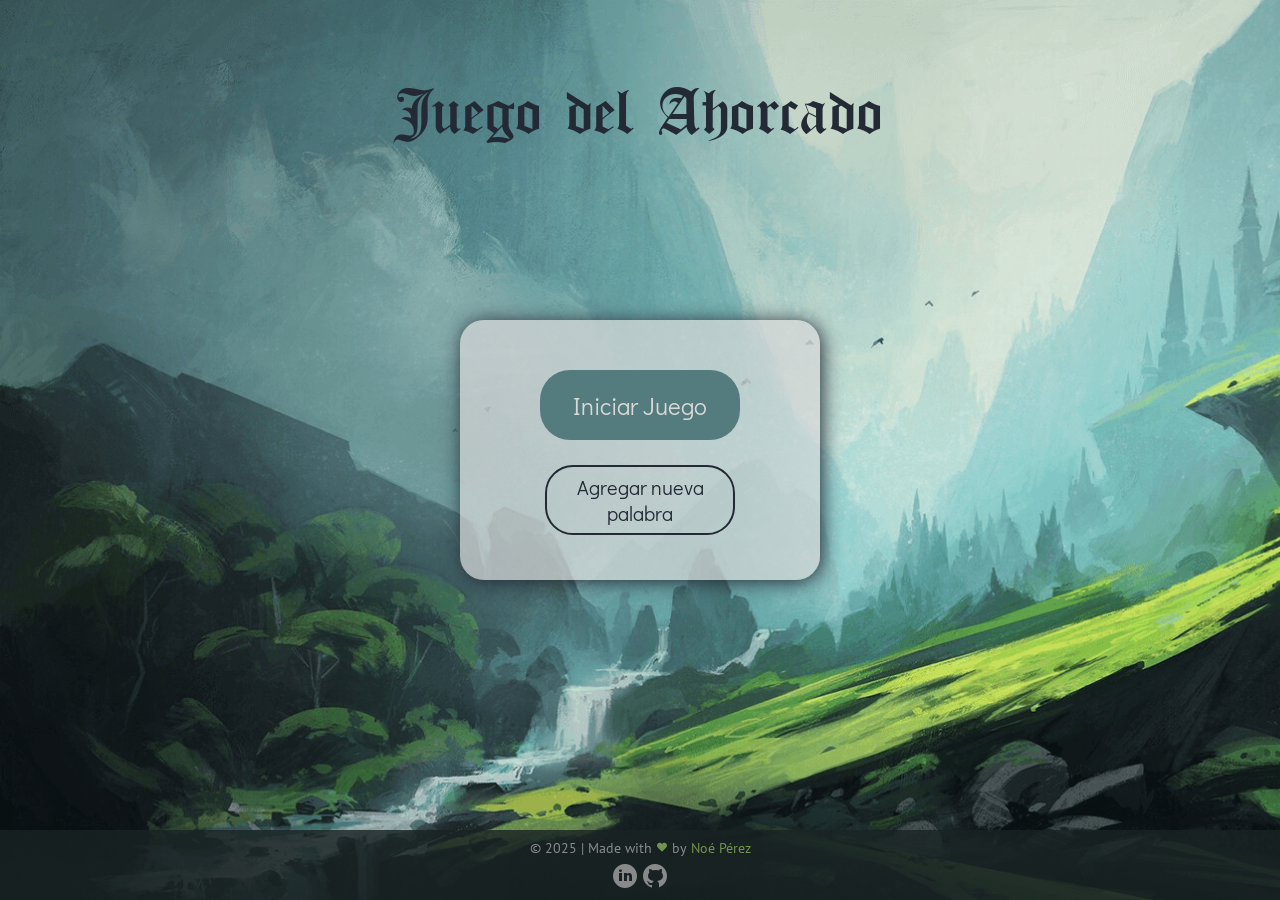
<file: index.html>
<!DOCTYPE html>
<html lang="en">
<head>
    <meta charset="UTF-8">
    <meta http-equiv="X-UA-Compatible" content="IE=edge">
    <meta name="description" content="Juego del Ahorcado - Proyecto ONE: Oracle Next Education">
    <meta name="robots" content="index,follow">
    <meta name="viewport" content="width=device-width, initial-scale=1.0">

    <link rel="stylesheet" href="./stylesheet/reset.css">
    <link rel="stylesheet" href="./stylesheet/style.css">
    <link rel="icon" type="image/x-icon" href="./image/favicon.ico">
    <link rel="preconnect" href="https://fonts.googleapis.com">
    <link rel="preconnect" href="https://fonts.gstatic.com" crossorigin>
    <link href="https://fonts.googleapis.com/css2?family=Didact+Gothic&display=swap" rel="stylesheet">
    <link href="https://fonts.googleapis.com/css2?family=PT+Sans&display=swap" rel="stylesheet"> 

    <title>Juego del Ahorcado</title>
</head>

<body>
    <header>
        <h1 class="titulo">Juego del Ahorcado</h1>
    </header>

    <main>  
        <div class="cuadro"> 
            <div class="inicial"></div>
                  
            <a href="./juego.html">
                <button class="b-iniciar-juego">Iniciar Juego</button>    
            </a>

            <a href="./palabras.html" class="link-palabras">
                <button class="b-agregar-palabra">Agregar nueva palabra</button>
            </a>
        </div>
    </main>

    <footer>
        <div class="contenedor-footer">
            <P>&copy; 2025 | Made with</P>
            <img src="./image/icons8-me-gusta-48.png" alt="corazon" class="corazon">
            <p>by</p>
            <P>Noé Pérez</P>          
        </div>

        <div class="links">
            <a href="" target="_blank"><img src="./image/icons8-linkedin-rodeado-de-círculo-30.png" alt="linkedIn"></a>
            <a href="https://github.com/NoePerezBlancoo" target="_blank"><img src="./image/icons8-github-30.png" alt="GitHub"></a>
        </div>
    </footer>
</body>
</html>
</file>
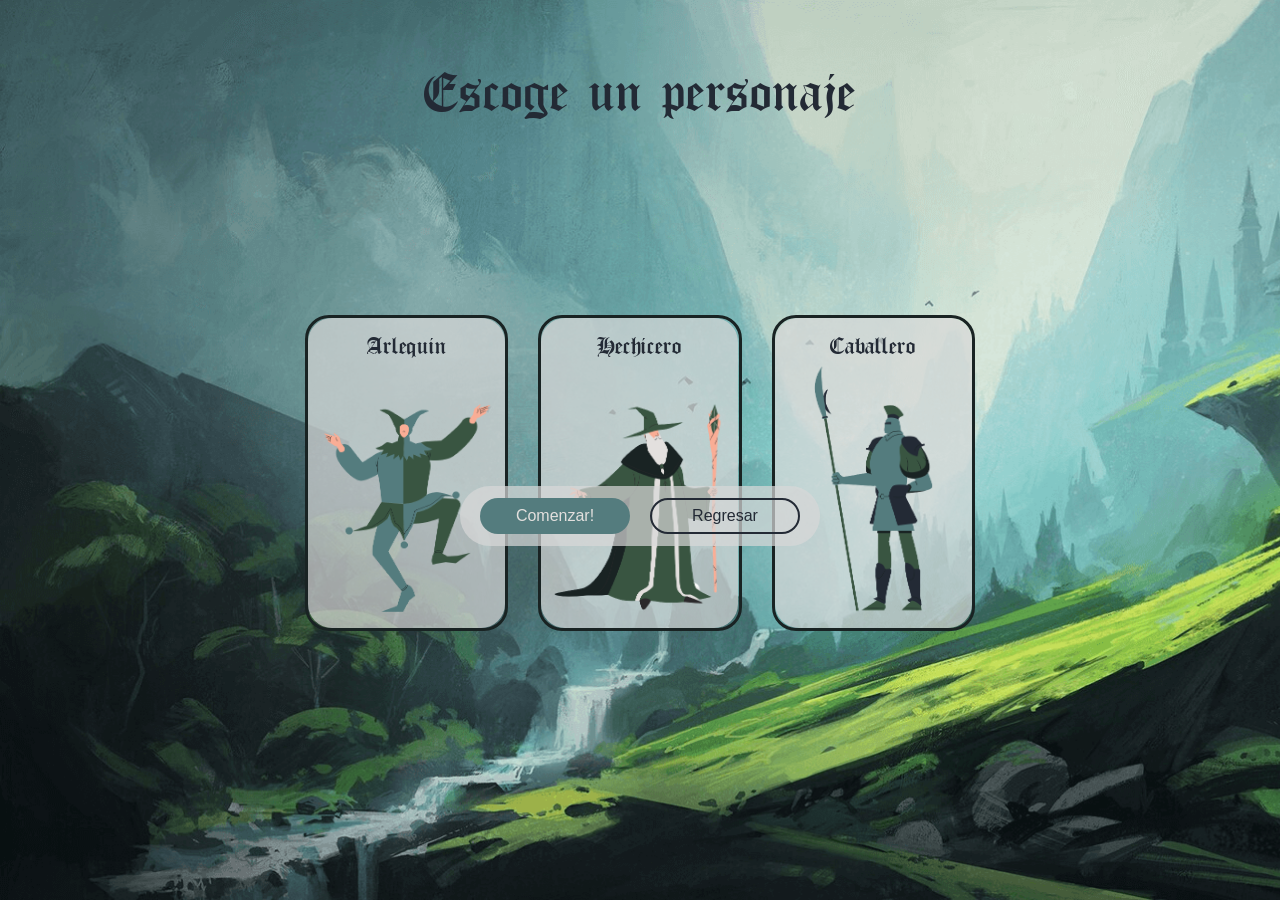
<file: personajes.html>
<!DOCTYPE html>
<html lang="en">
<head>
    <meta charset="UTF-8">
    <meta http-equiv="X-UA-Compatible" content="IE=edge">
    <meta name="viewport" content="width=device-width, initial-scale=1.0">

    <link rel="stylesheet" href="/stylesheet/reset.css">
    <link rel="stylesheet" href="/stylesheet/style.css">
    <link rel="icon" type="image/x-icon" href="./image/favicon.ico">

    <title>Juego del Ahorcado</title>
</head>
<body>
    <header>
        <h1 class="titulo2">Escoge un personaje</h1>
    </header>

    <main>
        <section class="contenedor-cards">
            <div class="cards">
                <div class="card1"></div>
                <h1>Arlequin</h1>
                <img src="/image/arlequin.png" alt="arlequin" class="arlequin">
            </div>

            <div class="cards">
                <div class="card2"></div>
                <h1>Hechicero</h1>
                <img src="/image/hechicero.png" alt="hechicero" class="hechicero">
            </div>

            <div class="cards">
                <div class="card3"></div>
                <h1>Caballero</h1>
                <img src="/image/caballero.png" alt="caballero" class="caballero">
            </div>
        </section>

        <section>
            <div class="contenedor-botones">
                <div class="div-boton"></div>
                <a href="/juego.html"><button class="b-comenzar">Comenzar!</button></a>
                <a href="/index.html"><button class="b-regresar">Regresar</button></a>
            </div>
        </section>
    </main>
    <script src="/js/script.js"></script>
</body>
</html>
</file>
<file: stylesheet/style.css>
/* pagina principal */

@font-face {
    font-family: 'Old London';
    src: url('../font/OldLondon.woff') format('woff');
}

body {
    background-image: url('../image/castel.png')/* ('../image/castel3.png') */;
    background-repeat: repeat;
    background-size: cover;
    background-attachment: fixed;
}

.titulo {
    position: absolute;
    font-family: 'Old London';
    font-size: 70px;
    left: 50%;
    transform: translateX(-50%);
    text-align: center;
    margin-top: 5%;
    color: #232A35;
}

.cuadro {
    position: absolute;
    width: 360px;
    height: 260px;
    top: calc(50% - 130px);
    left: calc(50% - 180px);
    border-radius: 24px;
    box-shadow: 2px 2px 20px #232A35;     
}

.cuadro button {
    display: block;
    font-family: 'Didact Gothic', sans-serif;
}

.inicial {
    position: absolute;
    width: 360px;
    height: 260px;
    background: #D9D9D9;
    opacity: 0.7;
    border-radius: 24px;
}

.b-agregar-palabra {
    position: absolute;
    width: 190px;
    height: 70px;
    margin-left: calc(50% - 95px);
    margin-top: 145px;
    border-radius: 28px;
    background: none;
    border: 2px solid #232A35;
    color: #232A35;
    font-size: 20px;
    cursor: pointer;
}

.b-agregar-palabra:hover {
    box-shadow: 3px 3px 30px #A6A6A6;
    transition: 1s transform;
}

.b-agregar-palabra:active {
    color: #000000;
    border-color: #000000;
    background: #D9D9D9;
}

.link-palabras {
    text-decoration: none;
}

.b-iniciar-juego {
    position: absolute;
    width: 200px;
    height: 70px;
    margin-left: calc(50% - 100px);
    margin-top: 50px;
    border-radius: 30px;
    background: #547C7E;
    border: none;
    color: #D9D9D9;
    font-size: 24px;
    cursor: pointer;
}

.b-iniciar-juego:hover {
    box-shadow: 3px 3px 30px #A6A6A6;
    transition: 1s transform;
}

.b-iniciar-juego:active {
    background: #4A5E60;
    color: #FFFFFF;
}

footer {
    position: absolute;
    background: #192323;
    width: 100%;
    height: 70px;
    bottom: 0%;
    opacity: 0.8;
}

.contenedor-footer {
    display: block;
    text-align: center;
    margin: 10px 0 5px 0;
}

footer p {
    display: inline;
    font-family: 'PT Sans', sans-serif;
    font-size: 14px;
}

footer p:nth-child(1) {
    color: #A6A6A6;
}

.corazon {
    display: inline-block;
    width: 12px;
}

footer p:nth-child(3) {
    color: #A6A6A6;
}

footer p:nth-child(4) {
    color: #89B35C;
}

footer p:nth-child(5) {
    color: #A6A6A6;
}

.portafolio-andreas {
    color: #A6A6A6;
    text-decoration: none;
}

.links {
    display: flex;
    justify-content: center;
}

/* pagina palabras */

.titulo2 {
    position: absolute;
    font-family: 'Old London';
    font-size: 60px;
    left: 50%;
    transform: translateX(-50%);
    text-align: center;
    margin-top: 4%;
    color: #232A35;
}

.main-palabras {
    position: absolute;
    display: flex;
    width: 900px;
    height: 400px;
    top: calc(50% - 150px);
    left: calc(50% - 450px);
    justify-content: center;
}

.contenedor-baner1 {
    display: flex;
    justify-content: center;
}

.cuadro1 {
    background-color: #D9D9D9;
    width: 180px;
    height: 380px;
    margin: 15px;
    border-radius: 30px;
    opacity: 0.5;
    box-shadow: 2px 2px 20px #232A35;
}

.baner-corona {
    position: absolute;
    width: 160px;
    margin-top: 6%;
}

.cuadro2 {
    width: 480px;
    height: 380px;
    opacity: 0.8;
    background-color: #D9D9D9;
    margin: 15px;
    border-radius: 30px;
    box-shadow: 2px 2px 20px #232A35;
}

.input-texto {
    position: absolute;
    width: 350px;
    height: 180px;
    margin-top: 7%;
    font-size: 20px;
    color: #737373;
    font-family: 'Didact Gothic', sans-serif;
    border-style: none;
    resize: none;
    outline: none;
    background: none;
    text-transform: uppercase;
}

.contenedor-baner1 p {
    position: absolute;
    margin: 250px 0 0 -40px;
    color: #737373;
    font-size: 12px;
    font-family: 'Didact Gothic', sans-serif;
}

.b-guardar {
    position: absolute;
    width: 160px;
    padding: 10px;
    margin-top: 31%;
    margin-left: -190px;
    border-radius: 24px;
    border: none;
    background: #192323;
    color: #E3E0DE;
    font-family: 'Didact Gothic', sans-serif;
    font-size: 16px;
    cursor: pointer;
}

.b-guardar:hover {
    box-shadow: 3px 3px 30px #A6A6A6;
    transition: 1s transform;
}

.b-guardar:active {
    background: #4A5E60;
    color: #FFFFFF;
}

.b-cancelar {
    position: absolute;
    margin-top: 31%;
    margin-left: -240px;
    width: 160px;
    padding: 9px;
    border-radius: 24px;
    background: none;
    border: 2px solid #232A35;
    color: #232A35;
    font-family: 'Didact Gothic', sans-serif;
    font-size: 16px;
    cursor: pointer;
}

.b-cancelar:hover {
    box-shadow: 3px 3px 30px #A6A6A6;
    transition: 1s transform;
}

.b-cancelar:active {
    color: #000000;
    border-color: #000000;
    background: #A6A6A6;
    opacity: 0.8;
}

.contenedor-bcomenzar {
    position: absolute;
    width: 200px;
    height: auto;
    margin-top: 28%;
    margin-left: -190px;
    background: #192323;
}

.b-comenzar {
    position: absolute;
    width: 350px;
    padding: 10px;
    margin-top: 40%;
    border-radius: 24px;
    border: none;
    color: #E3E0DE;
    font-family: 'Didact Gothic', sans-serif;
    font-size: 16px;
    cursor: pointer;
}

.b-comenzar:hover {
    box-shadow: 3px 3px 30px #A6A6A6;
    transition: 1s transform;
}

.b-comenzar:active {
    background: #4A5E60;
    color: #FFFFFF;
}

.cuadro3 {
    background-color: #D9D9D9;
    width: 180px;
    height: 380px;
    margin: 15px;
    border-radius: 30px;
    opacity: 0.5;
    box-shadow: 2px 2px 20px #232A35; 
}

.baner-flechas {
    position: absolute;
    width: 160px;
    margin-top: 6%;
}

/* pagina personajes */

.contenedor-cards {
    position: absolute;
    display: flex;
    justify-content: center;
    text-align: center;
    width: 700px;
    height: 350px;
    top: calc(50% - 150px);
    left: calc(50% - 350px);
}

.contenedor-cards h1 {
    position: relative;
    display: inline-block;
    font-size: 26px;
    font-family: 'Old London';
    color: #232A35;
    margin-top: 10px;
}

.cards {
    width: 200px;
    height: 310px;
    margin: 15px;
    border-radius: 24px;
    border: 3px solid #192323;
    cursor: pointer;
}

.cards:hover {
    box-shadow: 2px 2px 20px #232A35;
    transform: scale(1.05);
}

.cards:active {
    border-color: #89B35C;
}

.card1 {
    position: absolute;
    width: 197px;
    height: 310px;
    border-radius: 24px;
    background-color: #D9D9D9;
    opacity: 0.7;
}

.arlequin {
    position: relative;
    width: 170px;
}

.card2 {
    position: absolute;
    width: 197px;
    height: 310px;
    border-radius: 24px;
    background-color: #D9D9D9;
    opacity: 0.7;
}

.hechicero {
    position: relative;
    width: 180px;
    margin-top: -10px;
}

.card3 {
    position: absolute;
    width: 197px;
    height: 310px;
    border-radius: 24px;
    background-color: #D9D9D9;
    opacity: 0.7;
}

.caballero {
    position: relative;
    width: 175px;
    margin-top: -24px;
}

.contenedor-botones {
    position: absolute;
    display: flex;
    width: 360px;
    height: 60px;
    margin-left: calc(50% - 180px);
    margin-top: 38%;
    border-radius: 30px;
}

.contenedor-botones button {
    position: absolute;
    width: 150px;
    border-radius: 24px;
    margin-top: 12px;
    font-family: 'Didact Gothic', sans-serif;
    font-size: 16px;
}

.div-boton {
    position: absolute;
    display: flex;
    width: 360px;
    height: 60px;
    margin-left: calc(50% - 180px);
    border-radius: 30px;
    background: #D9D9D9;
    opacity: 0.7;
}

.b-comenzar {
    margin-left: 20px;
    background: #547C7E;
    color: #E3E0DE;
    border: none;
    padding: 9px;
    cursor: pointer;
}

.b-comenzar:hover {
    box-shadow: 3px 3px 15px #737373;
    transition: 1s transform;
}

.b-comenzar:active {
    background: #4A5E60;
    color: #FFFFFF;
}

.b-regresar{
    margin-left: 190px;
    border: 2px solid #232A35;
    color: #232A35;
    background: none;
    padding: 7px;
    cursor: pointer;
}

.b-regresar:hover {
    box-shadow: 3px 3px 15px #737373;
    transition: 1s transform;
}

.b-regresar:active {
    color: #000000;
    border-color: #000000;
    background: #A6A6A6;
    opacity: 0.8;
}

/* pagina juego */

.contenedor-principal {
    position: absolute;
    display: flex;
    justify-content: center;
    text-align: center;
    width: 1000px;
    height: 560px;
    top: calc(50% - 280px);
    left: calc(50% - 500px);
    /* background: #232A35; */
}

.contenedor-principal section {
    height: auto;
    margin: 10px;
    /* background: #737373; */
}

.contenedor-principal div {
    border-radius: 30px;
}

.colum1 {
    width: 250px;
    /* background: #4A5E60; */
}
.contenedor-item1 {    
    position: relative;
    height: 310px;
    margin-bottom: 20px;
    margin-right: 30px;
}

#item1 {
    position: absolute;
    width: 220px;
    height: 310px;
    background: #D9D9D9;
    opacity: 0.5;
}

.trompetero {
    position: relative;
    width: 200px;
    margin: -20px 0 0 -20px;
}

.contenedor-item2 {
    position: relative;
    display: flex;
    flex-direction: column;
    justify-content: center;
    height: 210px;
    margin-right: 30px;
}

#item2 {
    position: absolute;
    height: 210px;
    width: 220px;
    background: #D9D9D9;
    opacity: 0.7;
}

.contenedor-item2 button {
    position: relative;
    width: 160px;
    border-radius: 24px;
    font-family: 'Didact Gothic', sans-serif;
    font-size: 16px;
}

.b-new {
    margin: 0 0 10px 30px;
    border: none;
    padding: 14px;
    background: #547C7E;
    color: #E3E0DE;
    cursor: pointer;
}

.b-new:hover {
    box-shadow: 3px 3px 15px #737373;
    transition: 1s transform;
}

.b-new:active {
    background: #4A5E60;
    color: #FFFFFF;
}

.b-desistir {
    margin-top: 12px;
    padding: 12px;
    border: 2px solid #232A35;
    color: #232A35;
    background: none;
    cursor: pointer;
}

.b-desistir:hover {
    box-shadow: 3px 3px 15px #737373;
    transition: 1s transform;
}

.b-desistir:active {
    color: #000000;
    border-color: #000000;
    background: #A6A6A6;
    opacity: 0.8;
}

.colum2 {
    width: 420px;
}

.contenedor-item3 {
    display: flex;
    position: relative;
    width: 420px;
    height: 440px;
    margin-bottom: 20px;
}

#item3 {
    width: 420px;
    height: 440px;
    background: #D9D9D9;
    margin-bottom: 20px;
    opacity: 0.9;
}

#horca {
    position: absolute;
    width: 300px;
    margin: -85px -360px;
}

#arlequin-juego {
    position: absolute;
    width: 240px;
    margin: 0 -315px;
}

.contenedor-item4 {
    position: relative;
    width: 420px;
    height: 80px;
}

#item4 {
    position: absolute;
    width: 420px;
    height: 80px;
    background: #D9D9D9;
    opacity: 0.9;
}

.span-acertado {
    position: relative;
    display: inline-block;
    width: 2rem;
    height: 2rem;
    padding-top: 22px;
    margin-left: 5px;
    border-bottom: 2px solid #232A35;
    vertical-align: middle;
    font-size: 24px;
    font-family: 'Didact Gothic', sans-serif;
    color: #232A35;
    text-transform: uppercase;
}

.colum3 {
    width: 250px;
}

.contenedor-item5 {
    position: relative;
    height: 310px;
    margin-bottom: 20px;
    margin-left: 30px;
}

.banner-arco {
    position: absolute;
    width: 160px;
    margin: 10px 0 0 -80px;
}

#item5 {
    position: absolute;
    width: 220px;
    height: 310px;
    background: #D9D9D9;
    opacity: 0.5;
}

.contenedor-item6 {
    position: relative;
    display: flex;
    flex-direction: column;
    /* justify-content: center; */
    height: 210px;
    margin-left: 30px;
}

#item6 {
    position: absolute;
    width: 220px;
    height: 210px;
    background: #D9D9D9;
    opacity: 0.7;
}

#texto1 {
    position: relative;
    padding-top: 25px;
    font-family: 'Special Elite', cursive;
    font-size: 14px;
    letter-spacing: 2px;
    color: #232A35;
}

#texto2 {
    position: relative;
    font-family: 'Old London';
    font-size: 26px;
    margin-bottom: 20px;
    color: #232A35;
}

.contenedor-erradas {
    width: 180px;
    margin-left: calc(50% - 90px);
    margin-top: 10%;
}

.span-errado {
    position: relative;
    font-family: 'Didact Gothic', sans-serif;
    color: #232A35;
    text-transform: uppercase;
    margin: 3px;
    font-size: 24px;
}
</file>
